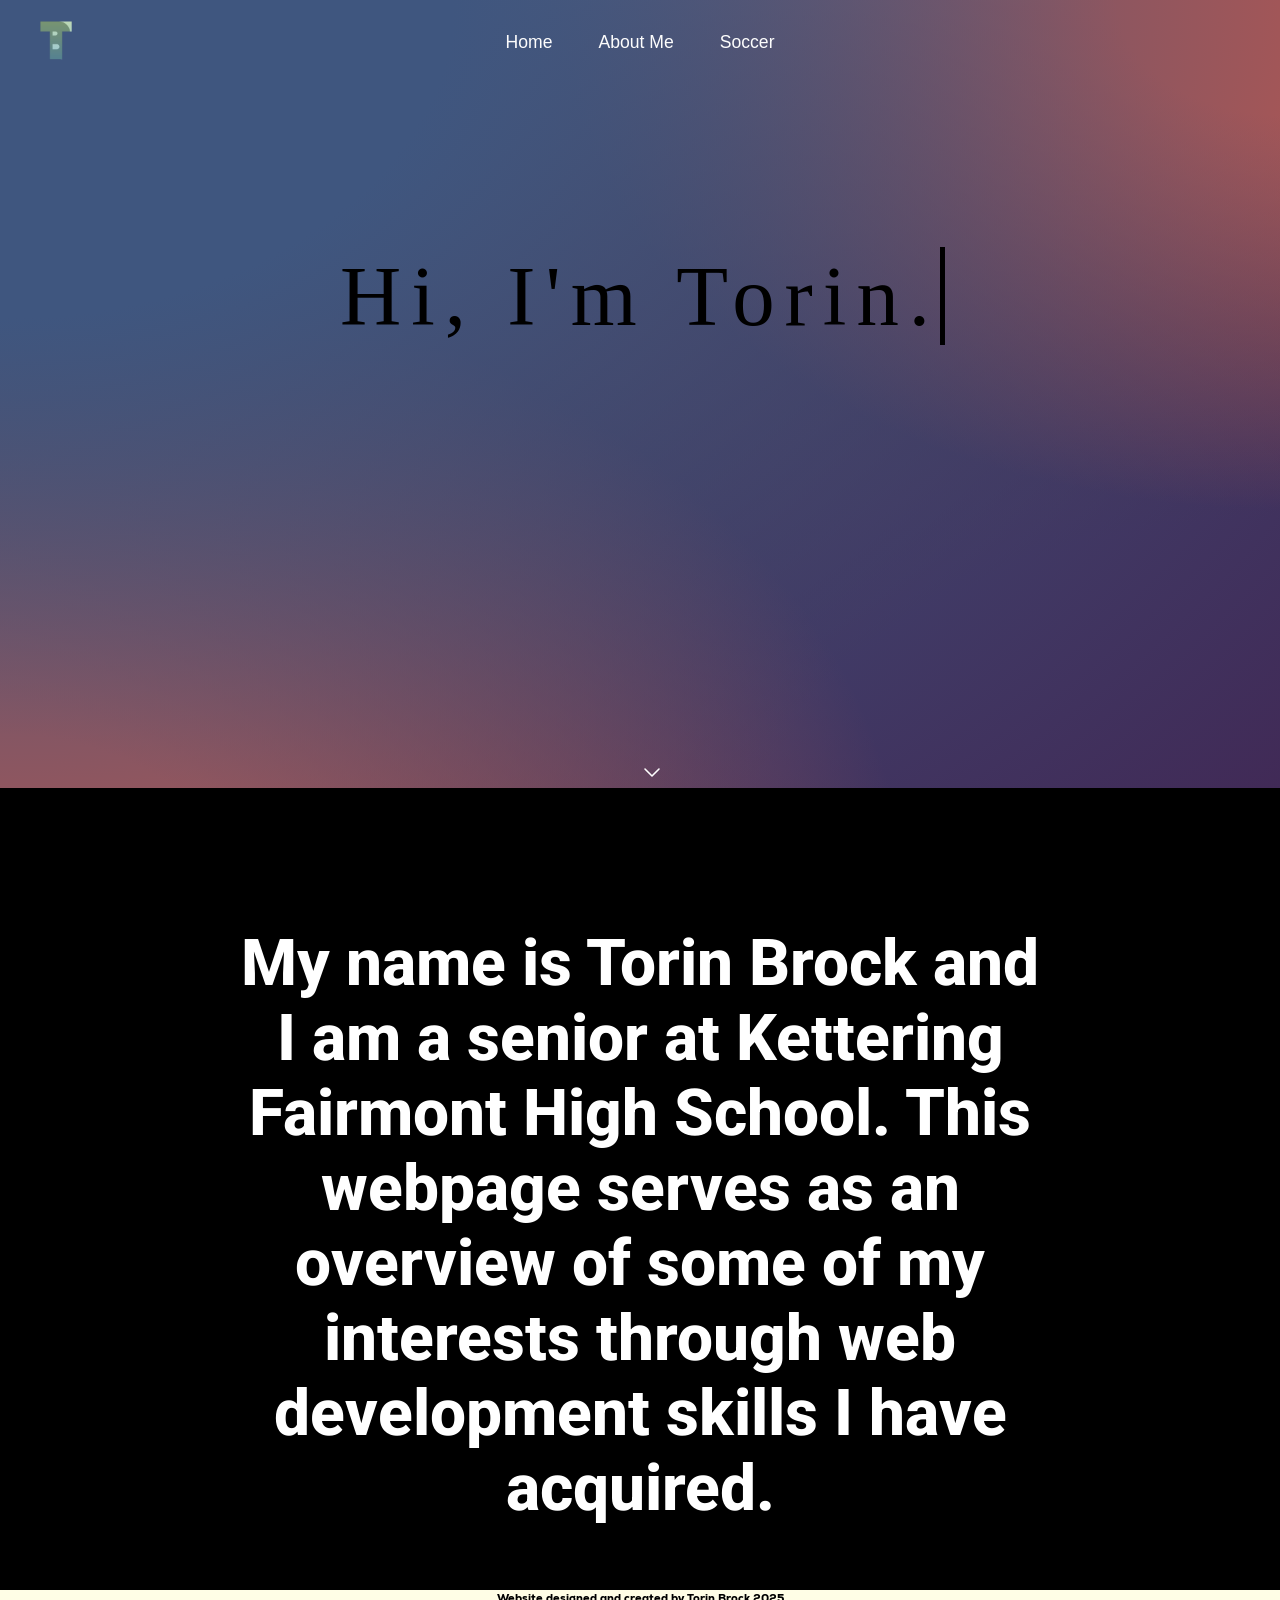
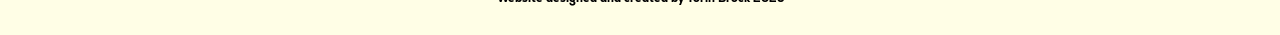
<file: index.html>
<!DOCTYPE HTML>
<html lang="en">

<head>
    <meta charset="utf-8">
    <title> Torin Brock - Home </title>
    <link rel="icon" href="images/logo2.png" type="image/x-icon">
    <link href="css/homepage.css" rel="stylesheet">
    
    <script src="scripts/scripts.js" defer></script>
</head>

<body>

 
    
    
     <nav class="navbar">
        <a href="index.html"> <img src="images/logo2.png" alt="logo" width="50" height="50"> </a>
        <ul class="navcontainer">
    
            <li class="underline"><a href="index.html">Home </a></li>
            <li class="underline"><a href="aboutme.html">About Me </a></li>
            <li class="underline"><a href="soccer.html">Soccer</a></li>
        
        </ul>
    </nav>
    <div class="welcome">
        <div class="text">Hi, I'm Torin. </div>
    </div>
    <svg class="symbol" aria-hidden="true" xmlns="http://www.w3.org/2000/svg" width="24" height="24" fill="none" viewBox="0 0 24 24">
  <path stroke="currentColor" stroke-linecap="round" stroke-linejoin="round" stroke-width="1.6" d="m19 9-7 7-7-7"/>
</svg>

    <section class="black-section">
    <p class="description1">
      My name is  Torin Brock and I am a senior at Kettering Fairmont High School. This webpage serves as an overview of some of my interests through web development   
           skills I have acquired.
    </p>
</section>

<footer>
 Website designed and created by Torin Brock 2025
</footer>
</body>


</html>
</file>
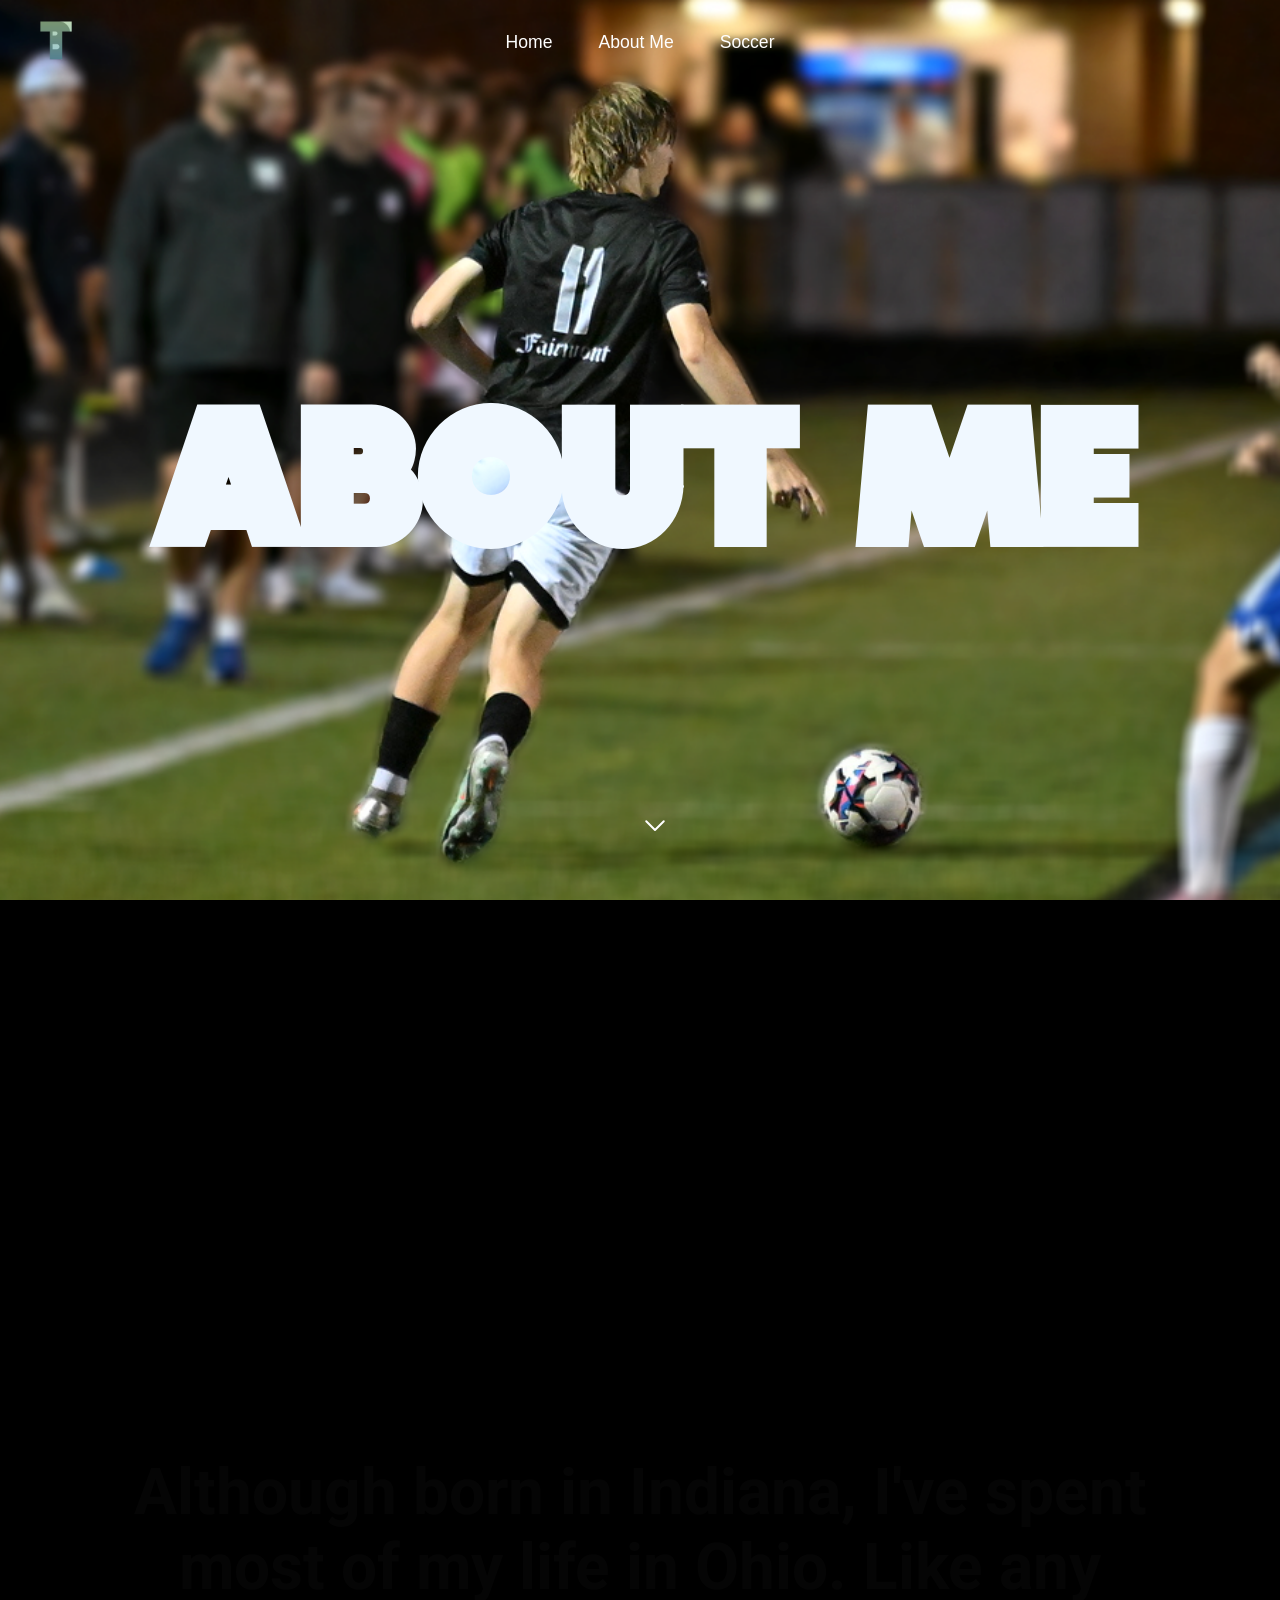
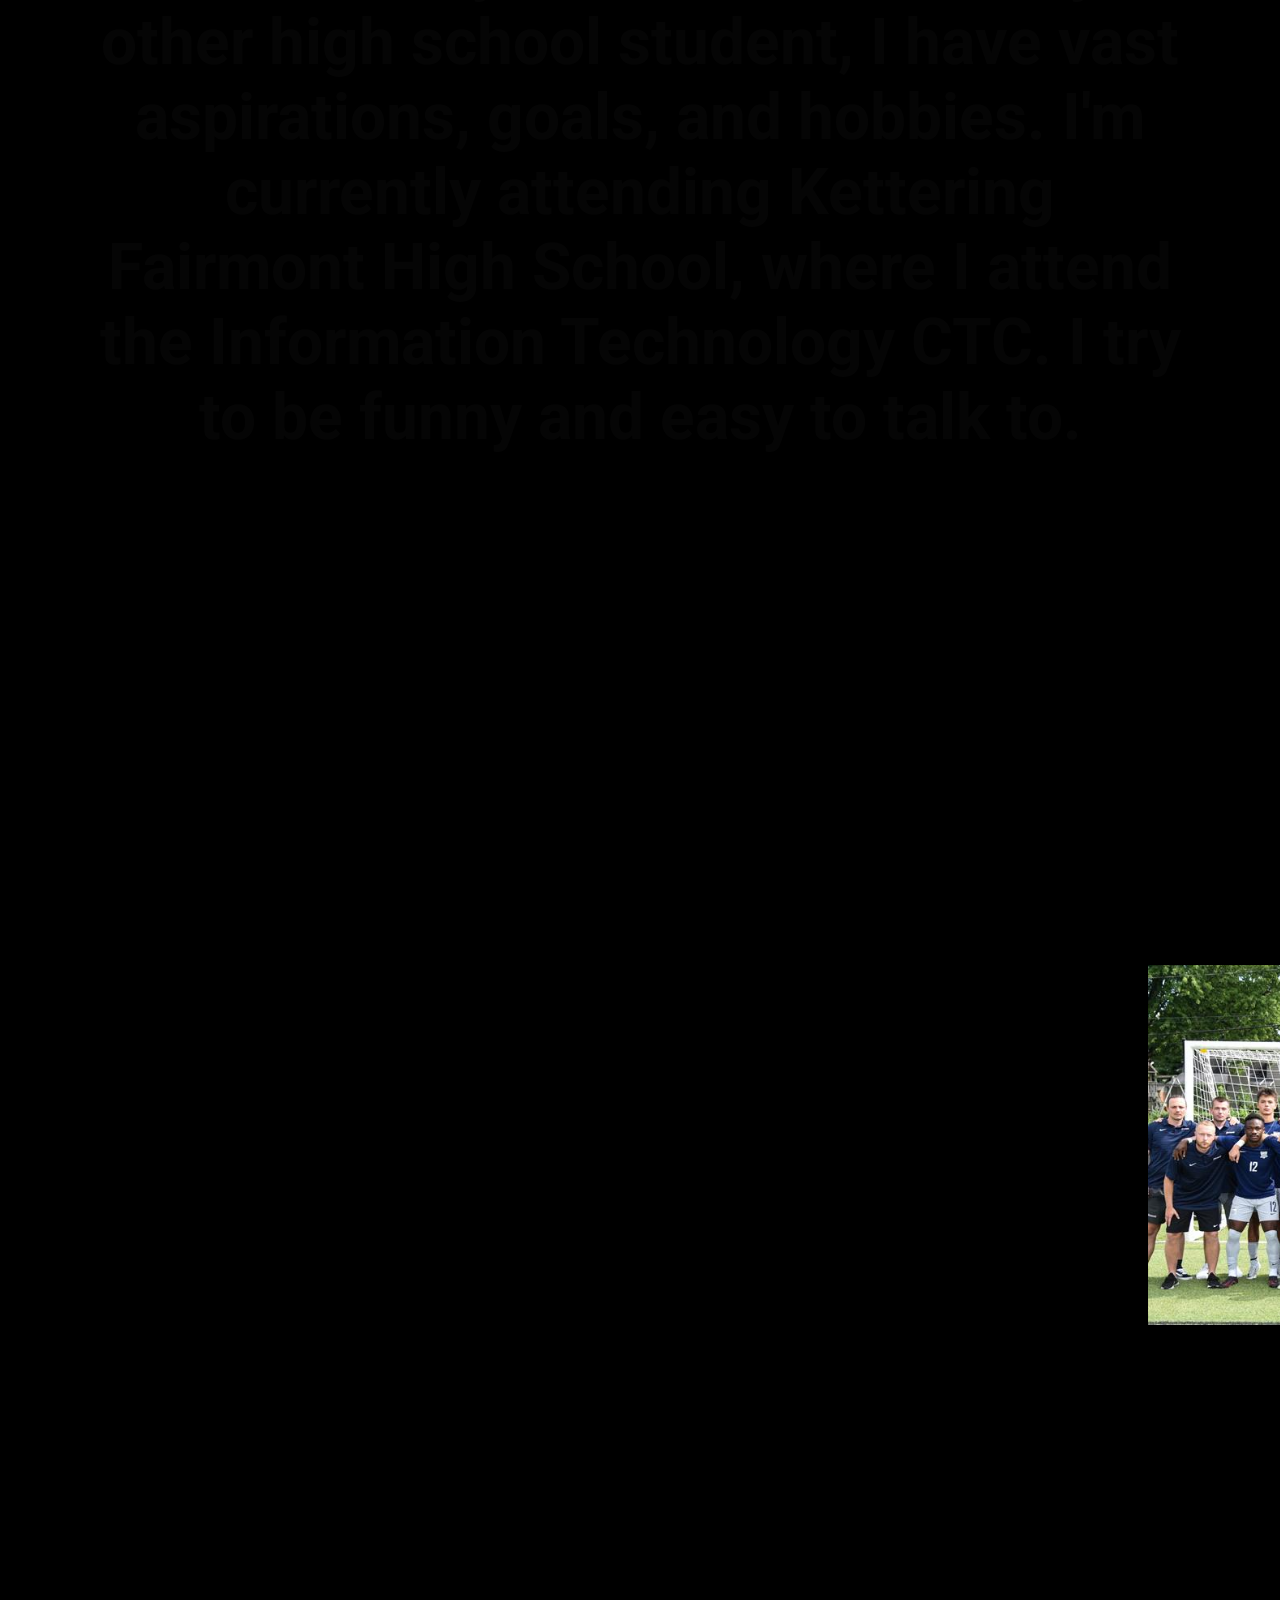
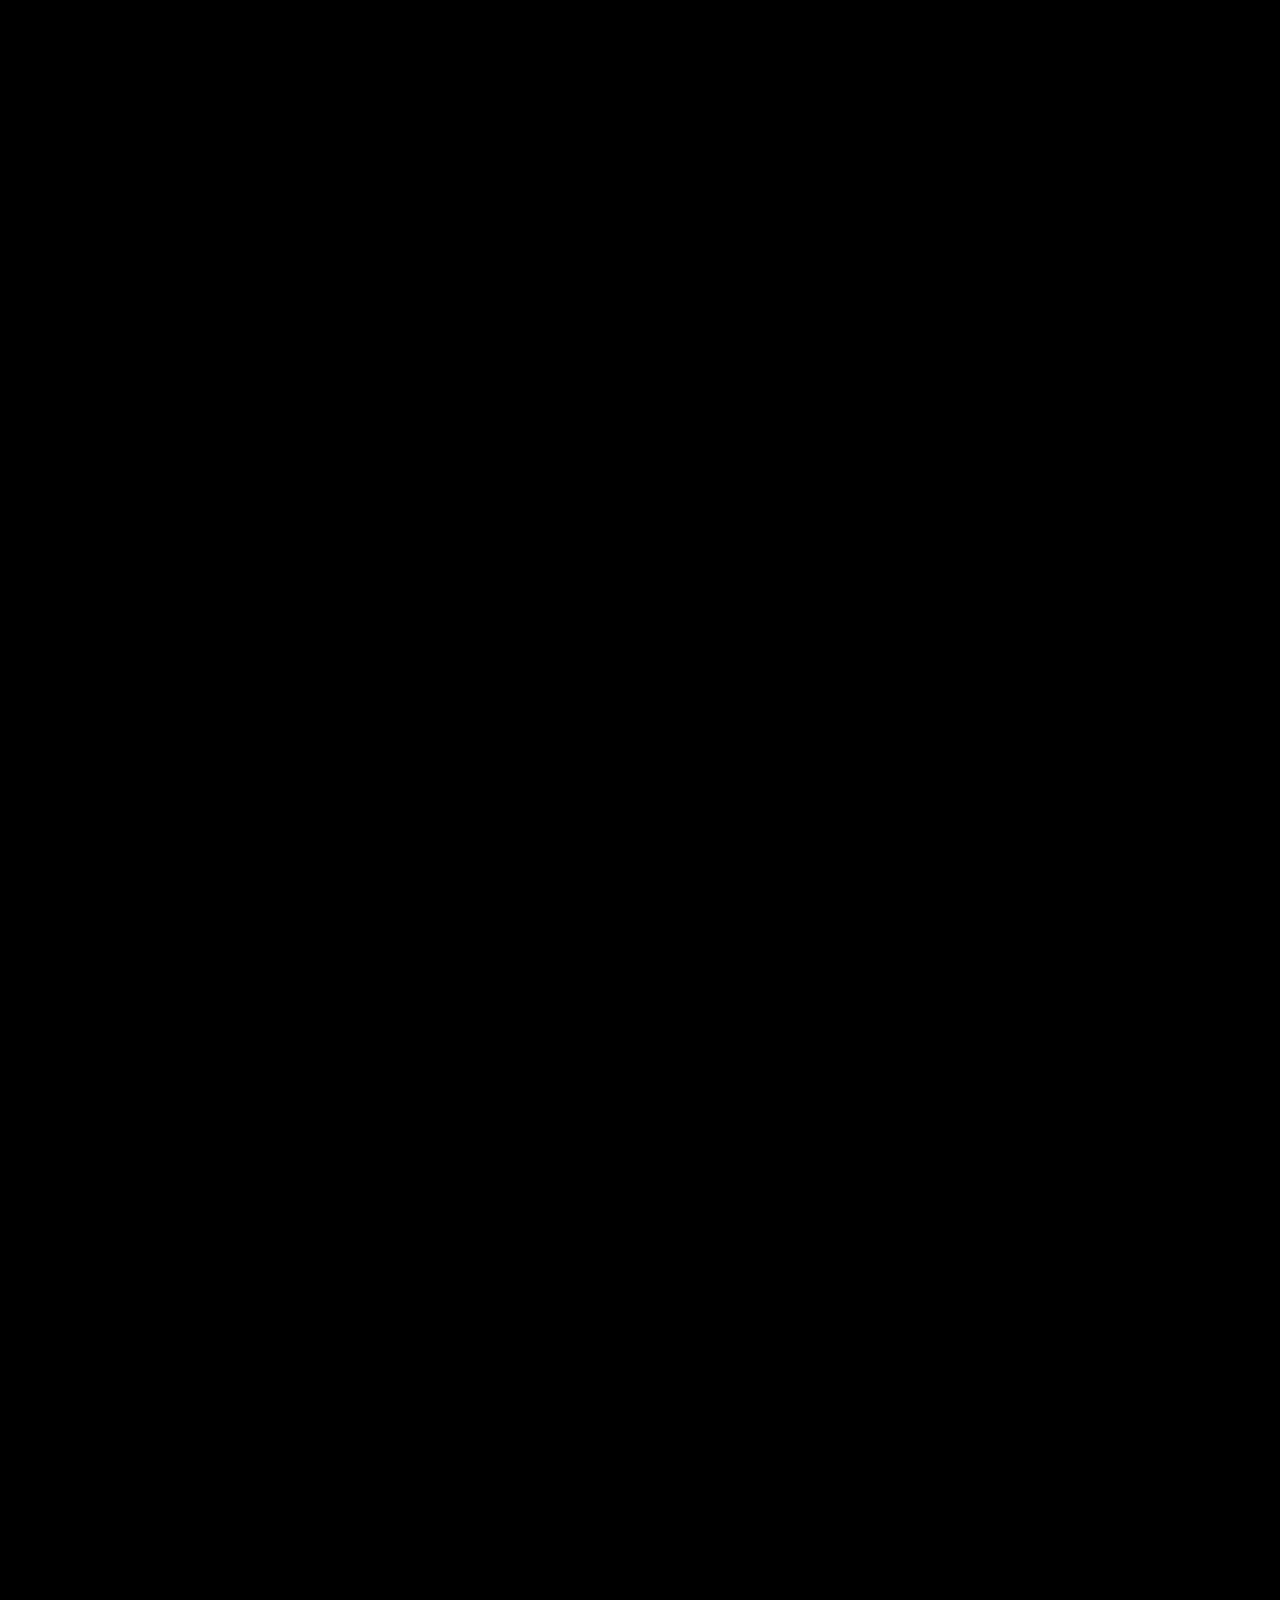
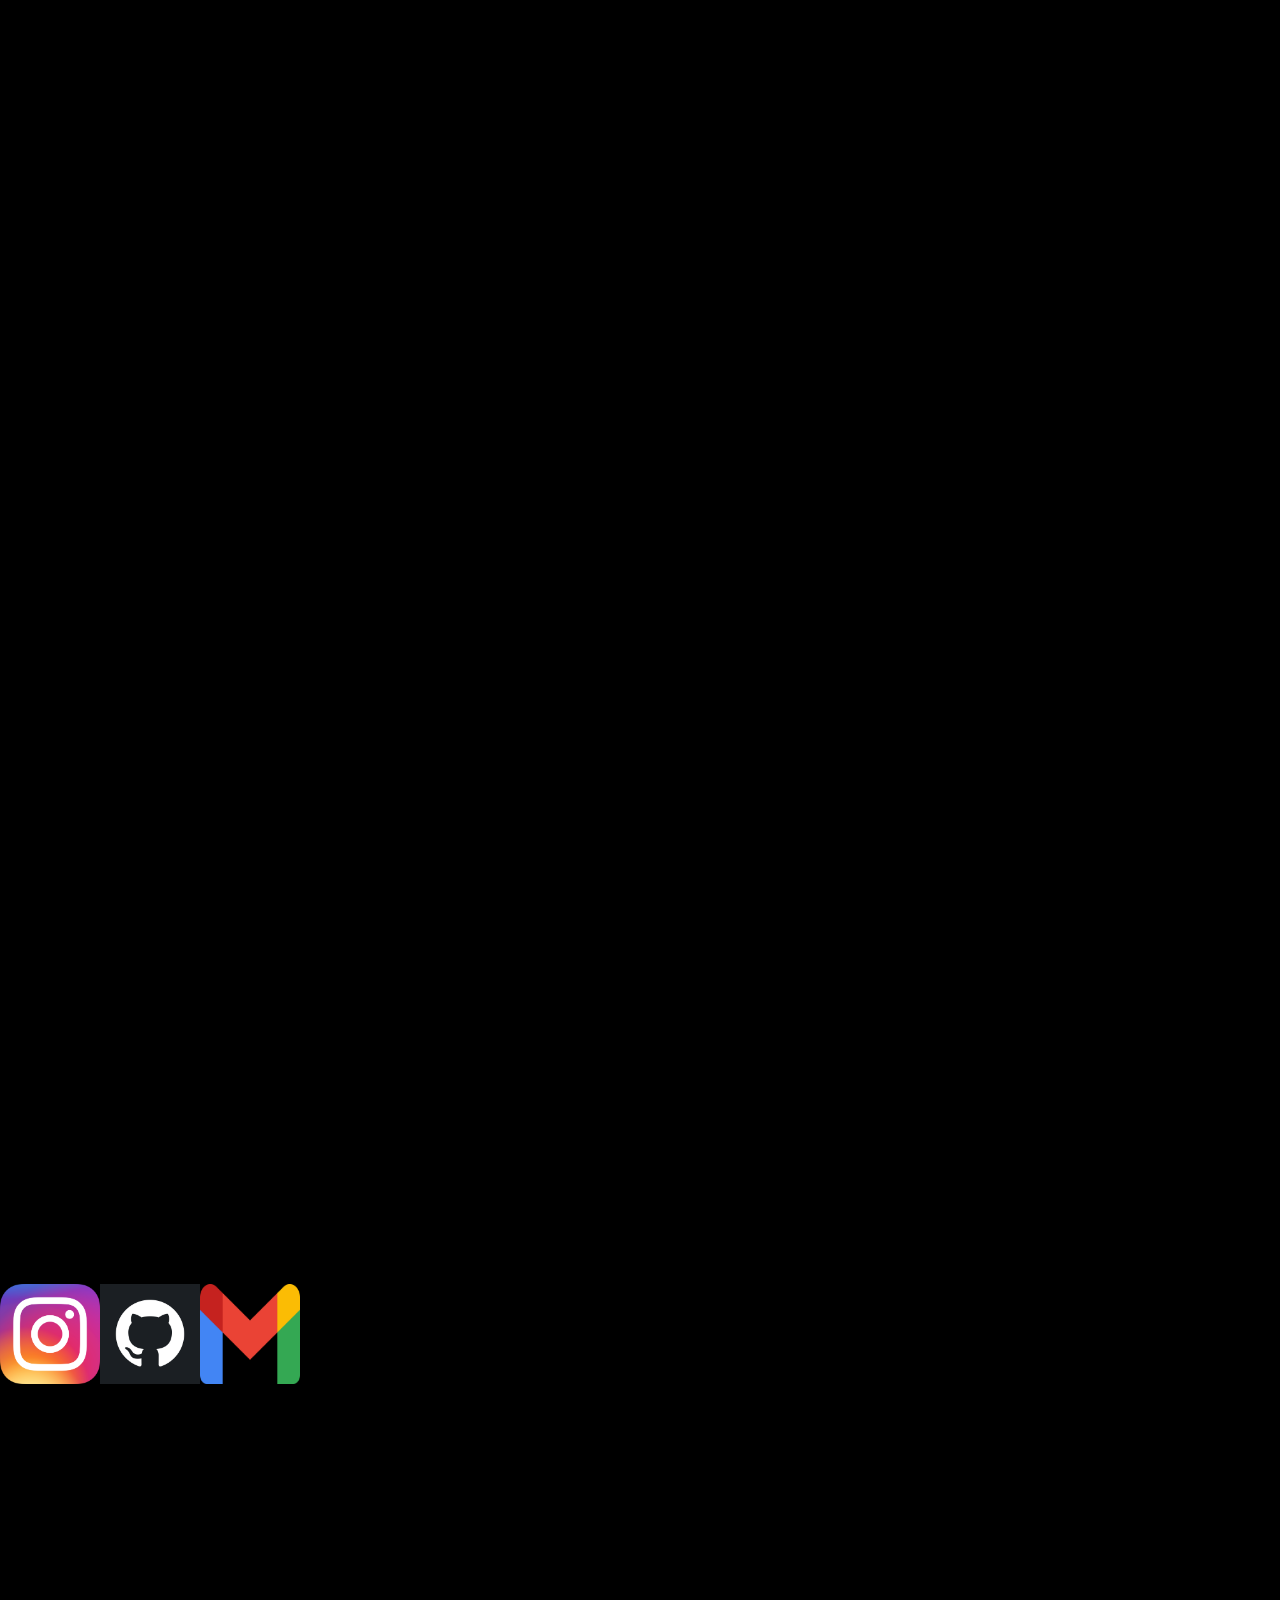
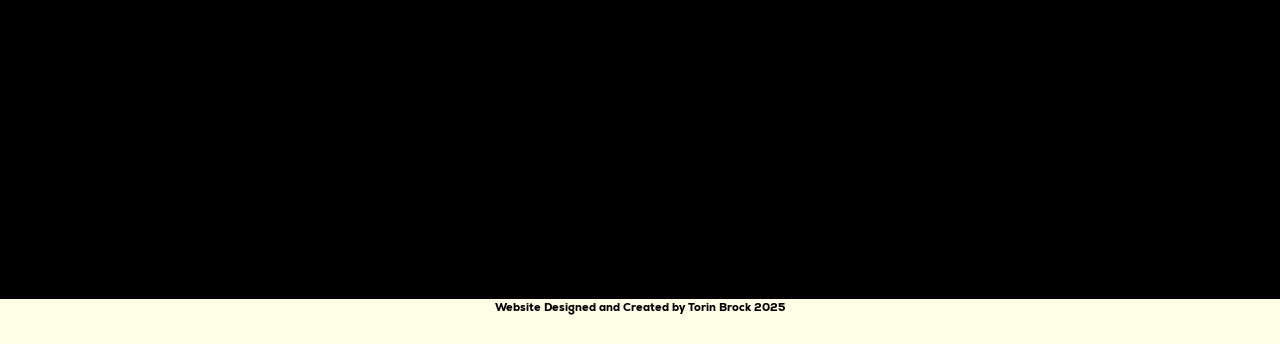
<file: aboutme.html>
<!DOCTYPE HTML>
<html lang="en">

<head>
    <meta charset="utf-8">
    <title> Torin Brock - About Me </title>
    <link rel="icon" href="images/logo2.png" type="image/x-icon">
    <link href="css/aboutme.css" rel="stylesheet">
    <meta name="viewport" content="width=device-width, initial-scale=1.0">
    <script src="scripts/scripts2.js" defer></script>
</head>

<body>

 
     <nav class="navbar">
        <a href="index.html"> <img src="images/logo2.png" alt="logo" width="50" height="50"> </a>
        <ul class="navcontainer">
    
            <li class="underline"><a href="index.html">Home </a></li>
            <li class="underline"><a href="aboutme.html">About Me </a></li>
            <li class="underline"><a href="soccer.html">Soccer</a></li>
       
        </ul>
    </nav>
    <section class="banner">
         <svg class="symbol" aria-hidden="true" xmlns="http://www.w3.org/2000/svg" width="30" height="30" fill="none" viewBox="0 0 24 24">
  <path stroke="currentColor" stroke-linecap="round" stroke-linejoin="round" stroke-width="1.6" d="m19 9-7 7-7-7"/>
</svg>
    </section>
    <div class="title">
        <h1 class="abouth1">
            About Me
    </div>
    <section class="test"> <p> </p>
    </section>
    <section class="test2"> <p class="description2"> Although born in Indiana, I've spent most of my life in Ohio. Like any other high school student, I have vast aspirations, goals, and hobbies. I'm currently attending Kettering Fairmont High School, where I attend the Information Technology CTC. I try to be funny and easy to talk to. </p></section>
    <div id="horizontal-wrapper">
        <div class="inner">
            <div class="title2"><h1>Hobbies </h1></div>
            <div class="hobby1"><p class="hobby1text">I've had a lot of various hobbies throughout my life, and I still have a variety of things I do for fun. Some of these pastimes include anything I do for soccer, gaming, reading, and learning about any topics that interest me at the moment.  </p></div>
            <div class="rust"></div>
            <div class="soccer"></div>
            <div class="map"></div>
            <div class="book"></div>
            
        </div>
    </div>
    <section class="box2"> <div></div><p class="description8">   <a href="https://www.instagram.com/torin_.b/"> <img src="images/Instagram_icon.png" width="100" height="100"></a>   <a href="https://github.com/younrrr"><img src="images/github-6980894_640.webp" width="100" height="100"> </a>  <a href="#"><img src="images/Gmail_icon_(2020).svg.webp" width="100" height="100"> </a></p> </section>
    <footer> Website Designed and Created by Torin Brock 2025 </footer>
</body>
</html>

























</html>
</file>
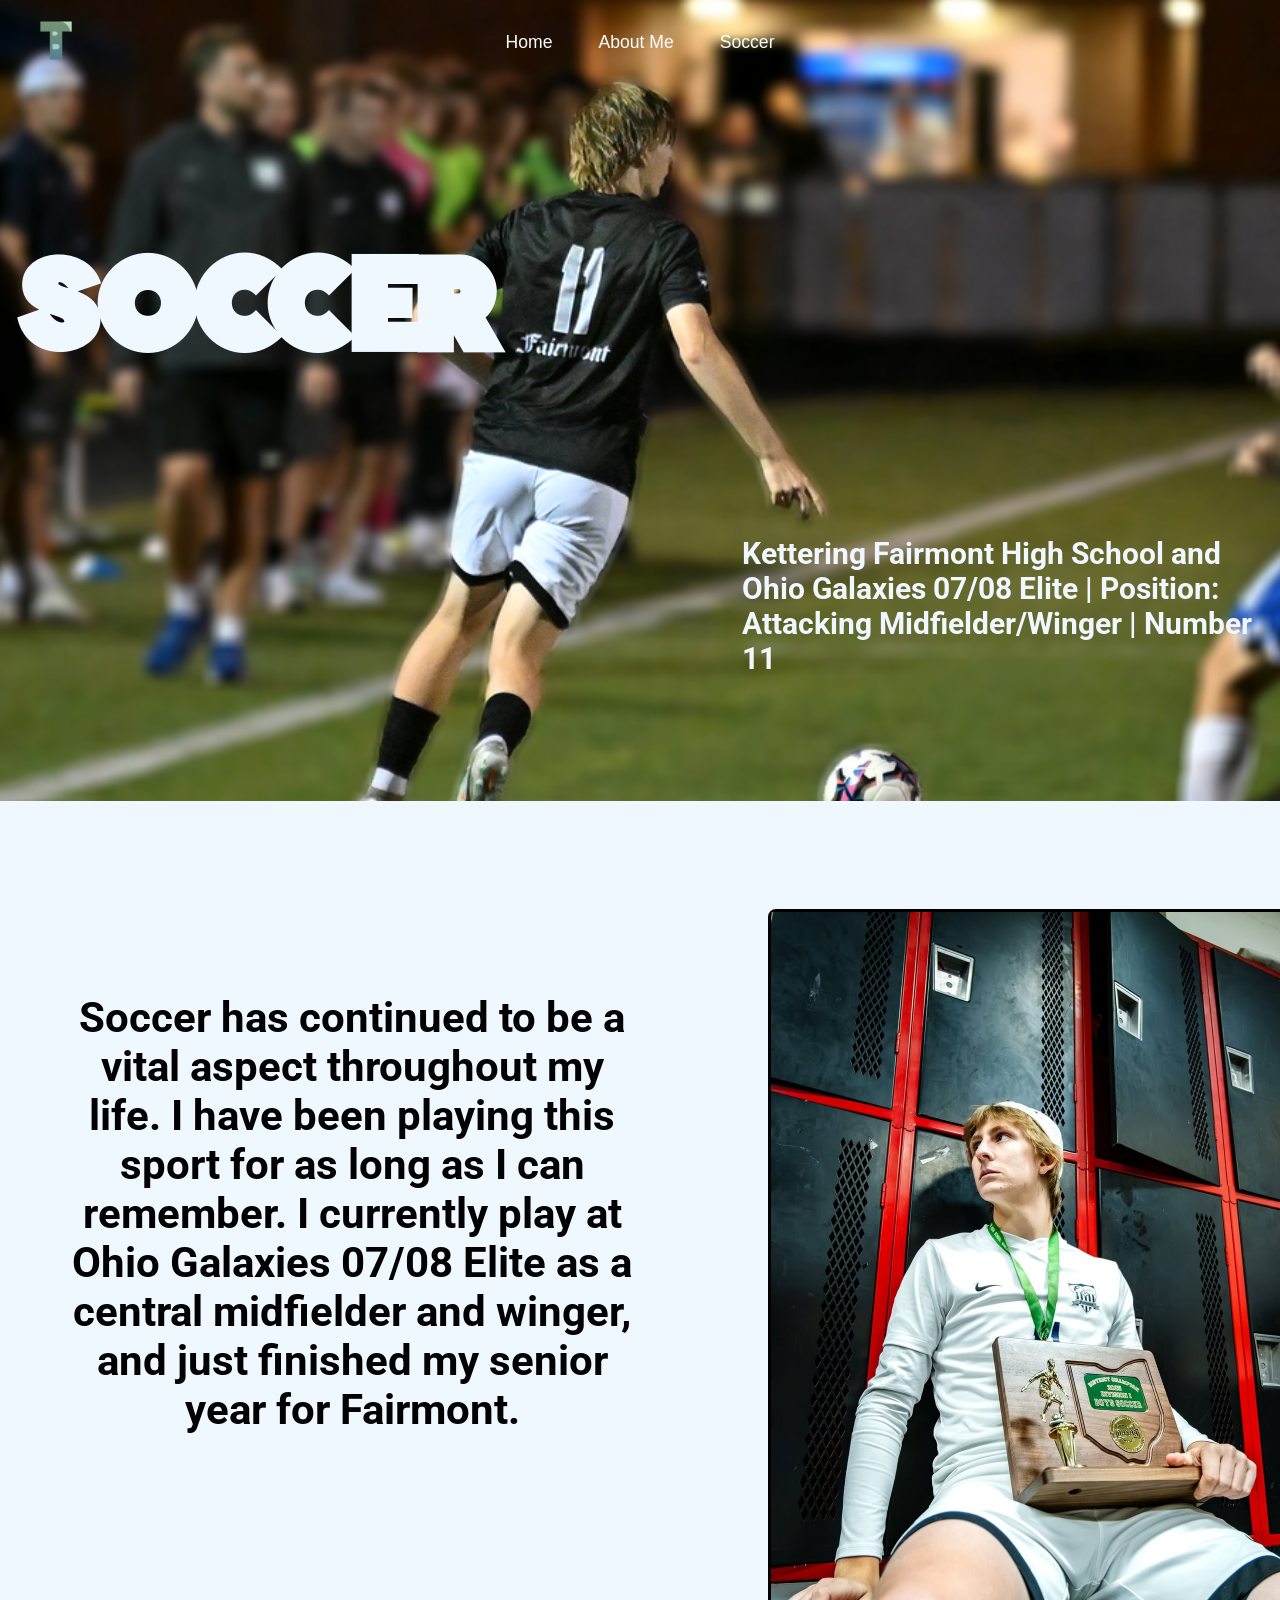
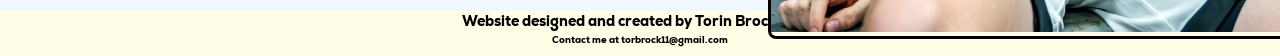
<file: soccer.html>
<!DOCTYPE html>
<html lang="en">

<head>
    <meta charset="utf-8">
    <title> Torin Brock - Soccer </title>
    <link rel="icon" href="images/logo2.png" type="image/x-icon">
    <link href="css/soccer.css" rel="stylesheet">
    
    <script src="scripts/scripts2.js" defer></script>
</head>
<body>
    <nav class="navbar">
        <a href="index.html"> <img src="images/logo2.png" alt="logo" width="50" height="50"> </a>
        <ul class="navcontainer">
    
            <li class="underline"><a href="index.html">Home </a></li>
            <li class="underline"><a href="aboutme.html">About Me </a></li>
            <li class="underline"><a href="soccer.html">Soccer</a></li>
  
        </ul>
         </nav>
          <section class="title"> <h1 id="title"> Soccer </h1> <p class="number"> Kettering Fairmont High School and Ohio Galaxies 07/08 Elite | Position: Attacking Midfielder/Winger | Number 11 </p></section>
<section class="test"> <p> </p>
    </section>
        <section class="paragraph"> <p class="description"> Soccer has continued to be a vital aspect throughout my life. I have been playing this sport for as long as I can remember. I currently play at Ohio Galaxies 07/08 Elite as a central midfielder and winger, and just finished my senior year for Fairmont.</p> <article class="winpic"><img src="images/downloadgram.org_572810907_17919601893192528_6116271273016944111_n.jpg" width="540" height="720"></article> </section>
            <footer> <h2>Website designed and created by Torin Brock 2025</h2> <p class="email"> Contact me at torbrock11@gmail.com </p>  </footer>
</body>
</html>




































</html>
</file>
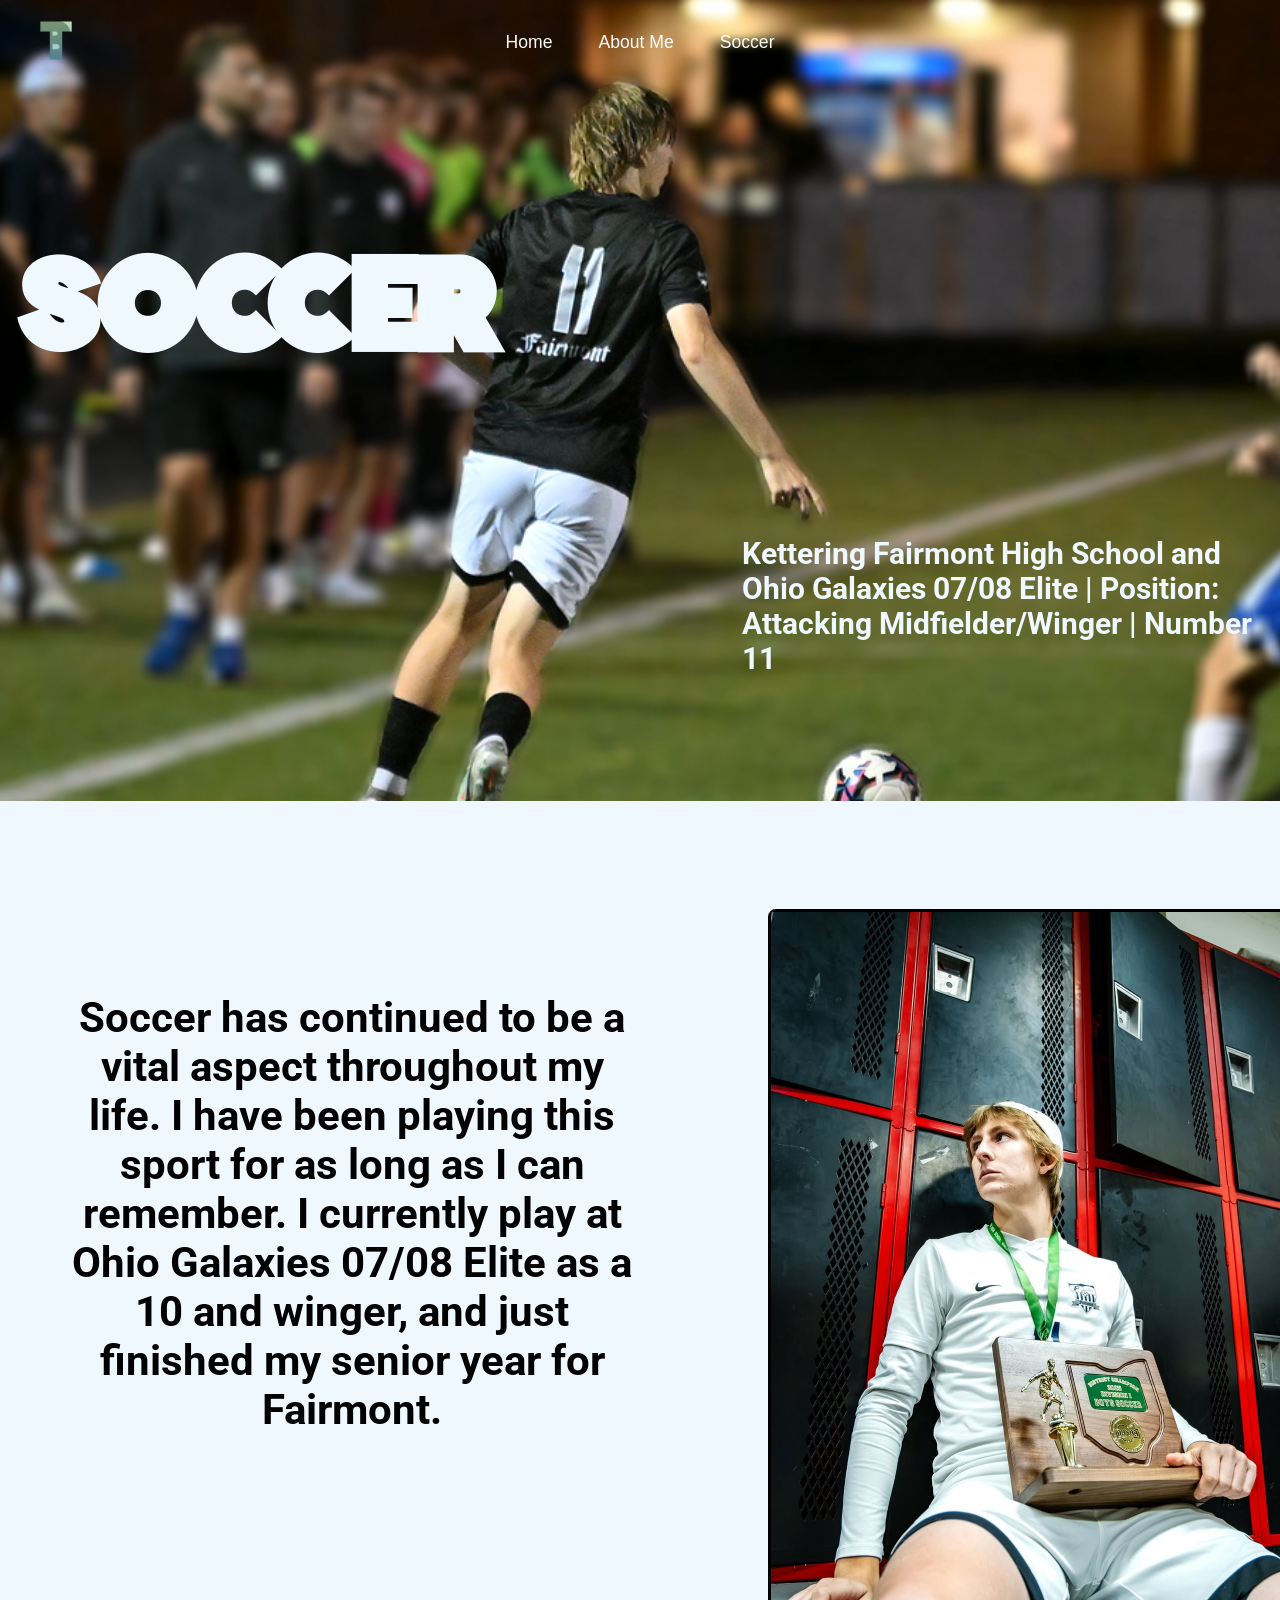
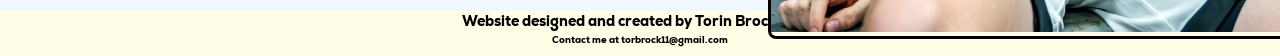
<file: final_project/soccer.html>
<!DOCTYPE html>
<html lang="en">

<head>
    <meta charset="utf-8">
    <title> Torin Brock - Soccer </title>
    <link rel="icon" href="images/logo2.png" type="image/x-icon">
    <link href="css/soccer.css" rel="stylesheet">
    
    <script src="scripts/scripts2.js" defer></script>
</head>
<body>
    <nav class="navbar">
        <a href="index.html"> <img src="images/logo2.png" alt="logo" width="50" height="50"> </a>
        <ul class="navcontainer">
    
            <li class="underline"><a href="index.html">Home </a></li>
            <li class="underline"><a href="aboutme.html">About Me </a></li>
            <li class="underline"><a href="soccer.html">Soccer</a></li>
  
        </ul>
         </nav>
          <section class="title"> <h1 id="title"> Soccer </h1> <p class="number"> Kettering Fairmont High School and Ohio Galaxies 07/08 Elite | Position: Attacking Midfielder/Winger | Number 11 </p></section>
<section class="test"> <p> </p>
    </section>
        <section class="paragraph"> <p class="description"> Soccer has continued to be a vital aspect throughout my life. I have been playing this sport for as long as I can remember. I currently play at Ohio Galaxies 07/08 Elite as a 10 and winger, and just finished my senior year for Fairmont.</p> <article class="winpic"><img src="images/downloadgram.org_572810907_17919601893192528_6116271273016944111_n.jpg" width="540" height="720"></article> </section>
            <footer> <h2>Website designed and created by Torin Brock 2025</h2> <p class="email"> Contact me at torbrock11@gmail.com </p>  </footer>
</body>
</html>




































</html>
</file>
<file: css/homepage.css>
@charset "utf-8";
   @font-face{
        font-family: colombo;
        src: url('../fonts/Colombo Sans Font.otf'), 
        url('../fonts/Colombo\ Sans\ Font.ttf') 
        
    }
    @font-face {
      font-family: Montserrat;
      src: url('../fonts/LibreBaskerville-Regular.ttf'),
     url('../fonts/LibreBaskerville-Bold.ttf'),
     url('../fonts/LibreBaskerville-Italic.ttf');
      
    }
    @font-face {
      font-family: nexa;
      src: url(../fonts/Nexa-Heavy.ttf),
      url(../fonts/Nexa-ExtraLight.ttf);
    }
    @font-face {
      font-family: roboto;
      src: url(../fonts/Roboto-VariableFont_wdth\,wght.ttf),
      url(../fonts/Roboto-Italic-VariableFont_wdth\,wght.ttf);
    }
 body {
  
   min-height: 80vh;
  background:
    radial-gradient(ellipse at top     left, rgb(63 86 127)  25% , transparent 100%), 
    radial-gradient(ellipse at bottom  left, rgb(224 86 63)  13% , transparent 50%),
    radial-gradient(ellipse at top    right, rgb(224 86 63) 9% , transparent 40%),
    radial-gradient(ellipse at bottom right, rgb(65 38 83)  30% , transparent 120%),

    radial-gradient(ellipse at center right, rgb(94, 48, 27) 20% , transparent 100% ),
    radial-gradient(ellipse at center bottom, rgb(94, 48, 27) 20% , transparent 100% ),
    radial-gradient(ellipse at center left, rgb(141, 85, 59) 9% , transparent 100% );
    
    background-attachment:fixed;
  margin: 0;
 }
 
.navbar ul {

  list-style-type: none;
  padding: 0px;
  margin: 0px;
  overflow: hidden;
  
}
.navbar a{
  color: rgb(253, 253, 253);
  text-decoration: none;
  padding: 15px;
  display: block;
  text-align: center;
  font-size: 1.1em;
  font-family: sans-serif;
  font-weight: nexa;
  position: relative;
  text-decoration: none;
  transition: color 0.2s;
}


.navbar a:hover {
  color: rgb(199, 199, 199);
}

.navbar a::after {
  content: "";
  position: absolute;
  left: 0;
  bottom: 6px; 
  height: 2px;
  width: 100%;
  background: currentColor;
  transform: scaleX(0);
  transform-origin: left center;
  transition:  360ms cubic-bezier(.2,.8,.2,1);
  pointer-events: none;
  background-color: rgb(255, 255, 255);
  
}

.navbar a:hover::after,
.navbar a:focus::after,
.navbar a:focus-visible::after {
  transform: scaleX(1);
}

@media (prefers-reduced-motion: reduce) {
  .navbar a::after { transition: none; transform: scaleX(1); }
}


.navbar {
  position: sticky;
  top: 0;
  display: flex;
align-items: center;

padding: 0 1rem;
}

.navcontainer {
  position: absolute;  
  left: 50%;
  transform: translateX(-50%);
  display: flex;
  gap: 1rem;
  list-style: none;
  padding: 0;
}


.welcome { 
  display: block;
  color: rgb(0, 0, 0);
  width: clamp(250px, 60vw, 600px);
  margin: 0 auto;
  padding-top: 18vh;  

  box-sizing: border-box;
  min-height: 75vh;
}
.text {
  font-size: 5.3em;
  letter-spacing: 10px;
  font-family: serif, Times, serif;
  border-right: 5px solid;
  width: 100%;
  white-space: nowrap;
  overflow: hidden;
  animation: typing 1.75s steps(15);
  cursor: .4s step-end infinite ;
 
}

@keyframes cursor {
  50% {  border-color: transparent}
}
@keyframes typing {
  from { width: 0 }
}
html, body {
  height: 100%;
  margin: 0;
}
body {
  scroll-snap-type: mandatory;
  overflow-y: scroll;
}

footer {
  min-height:  5vh;
  background-color: rgb(255, 254, 230);
  
  color: white;
  font-family: nexa;
  font-size: .7em;
 color: black;
 text-align: center;
 top: 10px;
 font-weight: 80;
}




.description1 {
  opacity: 0;             
  transform: translateY(100px);  
  transition: opacity 1s ease, transform 1.5s ease;
}


.description1.show {
  opacity: 1;
  transform: translateY(0);
}
.symbol {
  position: relative;
  left: 50%;
color: white;
}


.black-section {
  background-color: black;
  min-height: 70vh;
  width: 100%;
  position: relative;
   display: flex;
  justify-content: center; 
  align-items: flex-start;
  box-sizing: border-box;
  padding-top: 6vh; 
}

.description1 {
  font-family: 'Roboto', sans-serif;
  font-weight: 800;
  text-align: center;
  color: rgb(255, 255, 255);
  font-size: 4em;
  width: 65%;
  max-width: 1250px;
  border-radius: 10px;
  padding-top: 20px;
  height: auto; 
}


@media (max-width: 768px) {
  .black-section {
    padding-top: 5vh;
  }
  .description1 {
    font-size: 2.5em;
    width: 90%;
  }
}


@media (min-height: 1300px) and (max-height: 1600px) {
  .black-section {
    padding-top: 12vh; 
  }

  .description1 {
    font-size: 4.2em; 
  }
}
</file>
<file: css/aboutme.css>
@charset "utf-8";
   @font-face{
        font-family: colombo;
        src: url('../fonts/Colombo Sans Font.otf'), 
        url('../fonts/Colombo\ Sans\ Font.ttf') 
   }
        @font-face{
        font-family: playfair;
        src: url('../fonts/PlayfairDisplay-VariableFont_wght.ttf'), 
        url('../fonts/PlayfairDisplay-Italic-VariableFont_wght.ttf')  
    }
    @font-face {
      font-family: Montserrat;
      src: url('../fonts/LibreBaskerville-Regular.ttf'),
     url('../fonts/LibreBaskerville-Bold.ttf'),
     url('../fonts/LibreBaskerville-Italic.ttf');
      
    }
    @font-face {
      font-family: nexa;
      src: url(../fonts/Nexa-Heavy.ttf),
      url(../fonts/Nexa-ExtraLight.ttf);
    }
    @font-face {
      font-family: roboto;
      src: url(../fonts/Roboto-VariableFont_wdth\,wght.ttf),
      url(../fonts/Roboto-Italic-VariableFont_wdth\,wght.ttf);
    }
    * {
      margin: 0;
      padding: 0;
    }
 body {
    background-image: url("../images/banner.png");
 

 
  background-position: center;
  background-size: cover;
  background-repeat: no-repeat;
  
    background-color: black;
  
   
    
   
    background-attachment:fixed;
  margin: 0;
 }
 .test {
 
  min-height: 100vh;
  
  
 }
 html {
  overflow-x: hidden;
 }
 .test2 {
 display: flex;
  text-align: center;
  min-height: 120vh;
  background-color: black;
 
 }

 .description2 {
  max-width: 85%;
 font-weight: 700;
font-size: 4em;
  font-family: 'roboto', 'Arial Narrow', Arial, sans-serif;
  margin: auto;
 

 }
 
 .description2  {
   color: hsl(0 0% 100% / 0.2);
  background-clip: text;
 background-image: linear-gradient(to right, rgb(255, 170, 59), blue);
  background-repeat: no-repeat;
  transition: opacity 0.3s ease-out;
 }
 

 
 
 
 .title2 {
position: relative;

top: 30%;
font-weight: 300;
  font-family: colombo;
  left: 40vw;
  font-size: 10em;
  color: aliceblue;
              opacity: 0;              
  transform: translateY(300px);  
  transition: opacity 1s ease, transform 3.0s ease; 
    transition-delay: 0.1s;
min-width: 200vh;
 }

 #test3 {
 display: flex;
  justify-content: center;
  align-items: center;      
  background-image: url(../images/photo-1658937364065-60f3f6818724\ -\ Copy\(1\).png);
  min-height: 300vh;
  font-weight: 700;
  background-position: center;
  background-size: cover;
  background-repeat: no-repeat;
  background-attachment: fixed;
  font-weight: 300;

 }
 .box2 {
  min-height: 70vh;
  text-align: center;
  background-color: rgb(0, 0, 0);
 }
 .title {
  position: relative;
  top: 30%;
  display: flex;
min-width: 50%;
justify-content: center;
  font-weight: 300;
  font-family: colombo;
     opacity: 0;              
  transform: translateY(100px);  
  transition: opacity 2s ease-out, transform 2.5s ease;


   font-size: 6em;
   
  color: aliceblue;
  


 }
 .title.show {
  opacity: 1;
  transform: translateY(0);
}
.title2.show {
  opacity: 1;
  transform: translateY(0);
}
.navbar ul {

  list-style-type: none;
  padding: 0px;
  margin: 0px;
  overflow: hidden;
  
}
.navbar a{
  color: rgb(253, 253, 253);
  text-decoration: none;
  padding: 15px;
  display: block;
  text-align: center;
  font-size: 1.1em;
  font-family: sans-serif;
  font-weight: nexa;
  position: relative;
  text-decoration: none;
  transition: color 0.2s;
}


.navbar a:hover {
  color: rgb(199, 199, 199);
}

.navbar a::after {
  content: "";
  position: absolute;
  left: 0;
  bottom: 6px; 
  height: 2px;
  width: 100%;
  background: currentColor;
  transform: scaleX(0);
  transform-origin: left center;
  transition:  360ms cubic-bezier(.2,.8,.2,1);
  pointer-events: none;
  background-color: rgb(255, 255, 255);
  
}

.navbar a:hover::after,
.navbar a:focus::after,
.navbar a:focus-visible::after {
  transform: scaleX(1);
}

@media (prefers-reduced-motion: reduce) {
  .navbar a::after { transition: none; transform: scaleX(1); }
}


.navbar {
  display: flex;
align-items: center;
 position: sticky;
  top: 0;
padding: 0 1rem;
}

.navcontainer {
  position: absolute;  
  left: 50%;
  transform: translateX(-50%);
  display: flex;
  gap: 1rem;
  list-style: none;
  padding: 0;
}


.welcome { 
  display: block;
  color: rgb(0, 0, 0);
  width: clamp(250px, 60vw, 600px);
  margin: 0 auto;
  padding-top: 18vh;  

  box-sizing: border-box;
  min-height: 75vh;
}
.text {
  font-size: 5.3em;
  letter-spacing: 10px;
  font-family: serif, Times, serif;
  border-right: 5px solid;
  width: 100%;
  white-space: nowrap;
  overflow: hidden;
  animation: typing 1.75s steps(15);
  cursor: .4s step-end infinite alternate;
}

@keyframes cursor {
  50% {  border-color: transparent}
}
@keyframes typing {
  from { width: 0 }
}
html, body {
  height: 100%;
  margin: 0;
}


footer { 
  min-height:  5vh;
  background-color: rgb(255, 254, 230);
  
  color: white;
  font-family: nexa;
  font-size: .7em;
 color: black;
 text-align: center;
 top: 10px;
 font-weight: 80;
}
.symbol {
  position: absolute;
  
color: white;
top: 90%;
left: 50%;
}



#horizontal-wrapper{
  overflow:hidden;
   
      
  background-image: url(../images/photo-1658937364065-60f3f6818724\ -\ Copy\(1\).png);
  
  font-weight: 700;
  background-position: center;
  background-size: cover;
  background-repeat: no-repeat;
  background-attachment: fixed;
  font-weight: 300;
}

#horizontal-wrapper .inner {
 display: flex;
  height: 100vh;
  
  gap: 620px;  
}

#horizontal-wrapper.sticky .inner{
  position:fixed;
  top:0;
  bottom:auto;
}

#horizontal-wrapper.post-sticky .inner{
  position:absolute;
  top:auto;
  bottom:0;
}


#horizontal-wrapper .inner div {
  flex: 0 0 auto;
}


.hobby1 {
  text-align: center;
  margin: auto;
  font-weight: 700;
font-size: 3.5em;
  font-family: 'playfair', 'Arial Narrow', Arial, sans-serif;
  background-color: aliceblue;
  color: rgb(0, 0, 0);
  opacity: 0;
    transform: translateY(300px);  
  transition: opacity 1.5s ease-out, transform  1.2s ease;
  transition-delay: 0.3s;
  
}
.hobby1.show {
  opacity: .92;
  transform: translateY(0);
}
#horizontal-wrapper .inner .hobby1 {
  flex: 0 0 auto !important; 
  width: 70vw;               
  height: 65vh;
  margin-left: 2vw;          
  align-self: center;        
  display: flex;
  align-items: center;
  justify-content: center;
  background-color: aliceblue;
  border-radius: 12px;
  box-shadow: 0 8px 20px rgba(0,0,0,0.15);
}
.rust {
  position: relative;
  top: 20%;
  background-image: url(../images/Rust-Logo.jpg);
  width: 30vw;
  height: 30vh;
   background-size: contain;
  background-repeat: no-repeat;
  background-position: center;
 
    display: inline-block;     
 opacity: 0;
    transform: translateY(600px);  
  transition: opacity .7s ease-out, transform  1.2s ease;
  transition-delay: 0.2s;
  transform-origin: center;
  transform: translate(-50%, -50%) rotate(0deg);
  z-index: -1;
  will-change: transform;
}

.rust.show {
  opacity: 1;
  transform: translateY(0); 
}
.rl {
  position: absolute;
  left: 85%;
  top: 55%;
  width: 20vw;
  height: 20vh;
 
  background-size: contain;
  background-repeat: no-repeat;
  background-position: center;
  display: inline-block;
opacity: 0;

}


  .soccer {position: absolute;
    left: 80%;
    top: 30%;
  width: 70vw;
  height: 40vh;
  background-image: url("../images/31ce815c-7076-4e0c-bf5c-c882de19ff48_59fb11fc-0f90-401a-bb4c-8725f6a1e89a.jpg");
  background-size: contain;
  background-repeat: no-repeat;
  background-position: center;
  display: inline-block;
   opacity: 0;
  transform: translateY(-400px);
transition: opacity .7s ease-out, transform 1.2s ease;
  transition-delay: .7s;
}

.soccer.show {
  opacity: 1;
  transform: translateY(0);
}
  


.rl.show {
  opacity: 1;
  transform: translateY(0);
}

.map {
  box-shadow: inset;
   position: absolute;
  left: 100%;
  top: 37%;
  width: 30vw;
  height: 30vh;
  background-image: url("../images/FreeVectorBlack_And_WhiteBackgroundyc0123_generated.jpg");
  background-size: contain;
  background-repeat: no-repeat;
  background-position: center;
  display: inline-block;
  opacity: 0;
  transform: translateY(-400px);
transition: opacity .7s ease-out, transform 1.2s ease;
  transition-delay: 1.11s;

}

.map.show {
  opacity: 1;
  transform: translateY(0);
}


a {
  text-decoration: none;
}
  a:link, a:visited, a:hover, a:active {
            color: rgb(255, 255, 255); 
        }
.description8{
display: flex;
align-items: center;
  font-family: playfair;
  font-size: 3em;
  font-weight: 700;
  line-height: 5px;
  padding-top: 30px;
  padding-top: 15px;
  color: rgb(252, 255, 212);
  text-align: center;
}
</file>
<file: css/soccer.css>
@charset "utf-8";
   @font-face{
        font-family: colombo;
        src: url('../fonts/Colombo Sans Font.otf'), 
        url('../fonts/Colombo\ Sans\ Font.ttf') 
        
    }
    @font-face {
      font-family: Montserrat;
      src: url('../fonts/LibreBaskerville-Regular.ttf'),
     url('../fonts/LibreBaskerville-Bold.ttf'),
     url('../fonts/LibreBaskerville-Italic.ttf');
      
    }
    @font-face {
      font-family: nexa;
      src: url(../fonts/Nexa-Heavy.ttf),
      url(../fonts/Nexa-ExtraLight.ttf);
    }
    @font-face {
      font-family: roboto;
      src: url(../fonts/Roboto-VariableFont_wdth\,wght.ttf),
      url(../fonts/Roboto-Italic-VariableFont_wdth\,wght.ttf);
    }
 * {
      margin: 0;
      padding: 0;
    }
 body {
    background-image: url("../images/banner.png");
 

 
  background-position: center;
  background-size: cover;
  background-repeat: no-repeat;
  
    background-color: rgb(255, 255, 255);
  
   
    
   
    background-attachment:fixed;
  margin: 0;
 }
 .test {
 
  min-height: 62vh;
  
  
 }
.navbar ul {

  list-style-type: none;
  padding: 0px;
  margin: 0px;
  overflow: hidden;
  
}
.navbar a{
  color: rgb(253, 253, 253);
  text-decoration: none;
  padding: 15px;
  display: block;
  text-align: center;
  font-size: 1.1em;
  font-family: sans-serif;
  font-weight: nexa;
  position: relative;
  text-decoration: none;
  transition: color 0.2s;
}

.title {
    position: relative;
  top: 15%;
  padding-left: 15px;
  display: flex;
min-width: 50%;

  font-weight: 300;
  font-family: colombo;
     opacity: 0;              
  transform: translateY(100px);  
  transition: opacity .1s ease-out, transform .9s ease;


   font-size: 5.5em;
   
  color: aliceblue;
}
.number {
  position: absolute;
  left: 58%;
  top: 200%;
  font-family: roboto;
  font-size: 30px;
  font-weight: 700;
}
.paragraph {
  
   display: flex;
  text-align: center;
  min-height: 90vh;
  background-color:aliceblue
}
.description {
  
  padding-top: 15%;
  padding-left: 5%;
    max-width: 45%;
 font-weight: 700;
font-size: 2.65em;
  font-family: 'roboto', 'Arial Narrow', Arial, sans-serif;
  margin-left: 0%;
  color: hsl(0 0% 100% / 0.0);
  background-clip: text;
 background-image: linear-gradient(to right, rgb(0, 0, 0), rgb(2, 2, 3));
  background-repeat: no-repeat;
 opacity: 0;              
  transform: translateX(-100px);  
  transition: opacity 1s ease-out, transform .9s ease;
  transition-delay: .1s;

}
.description.show {
  opacity: 1;
  transform: translateX(0);
}
 .title.show {
  opacity: 1;
  transform: translateY(0);
}
.navbar a:hover {
  color: rgb(199, 199, 199);
}

.navbar a::after {
  content: "";
  position: absolute;
  left: 0;
  bottom: 6px; 
  height: 2px;
  width: 100%;
  background: currentColor;
  transform: scaleX(0);
  transform-origin: left center;
  transition:  360ms cubic-bezier(.2,.8,.2,1);
  pointer-events: none;
  background-color: rgb(255, 255, 255);
  
}

.navbar a:hover::after,
.navbar a:focus::after,
.navbar a:focus-visible::after {
  transform: scaleX(1);
}

@media (prefers-reduced-motion: reduce) {
  .navbar a::after { transition: none; transform: scaleX(1); }
}


.navbar {

  display: flex;
align-items: center;
 position: sticky;
  top: 0;
padding: 0 1rem;
}

.navcontainer {
  position: absolute;  
  left: 50%;
  transform: translateX(-50%);
  display: flex;
  gap: 1rem;
  list-style: none;
  padding: 0;
}

html, body {
  height: 100%;
  margin: 0;
}


@keyframes cursor {
  50% {  border-color: transparent}
}
@keyframes typing {
  from { width: 0 }
}



footer {
  
    min-height:  5vh;
  background-color: rgb(255, 254, 230);
  
  color: white;
  font-family: nexa;
  font-size: .6em;
 color: black;
 text-align: center;
 top: 10px;
 font-weight:100;
}
 form {
  font-family: nexa;
 }

 legend {
  width: 100%;
 }
 .winpic {
  position: absolute;
  
  top: 101%;
  left: 60%;
  border-radius: 8px;
  border: 3px black solid;
   background-size: cover;
    opacity: 0;              
  transform: translateX(100px);  
  transition: opacity 1s ease-out, transform 1.3s ease;
  transition-delay: .3s;
 }
 .winpic.show {
  opacity: 1;
  transform: translateX(0);
 }
</file>
<file: final_project/css/soccer.css>
@charset "utf-8";
   @font-face{
        font-family: colombo;
        src: url('../fonts/Colombo Sans Font.otf'), 
        url('../fonts/Colombo\ Sans\ Font.ttf') 
        
    }
    @font-face {
      font-family: Montserrat;
      src: url('../fonts/LibreBaskerville-Regular.ttf'),
     url('../fonts/LibreBaskerville-Bold.ttf'),
     url('../fonts/LibreBaskerville-Italic.ttf');
      
    }
    @font-face {
      font-family: nexa;
      src: url(../fonts/Nexa-Heavy.ttf),
      url(../fonts/Nexa-ExtraLight.ttf);
    }
    @font-face {
      font-family: roboto;
      src: url(../fonts/Roboto-VariableFont_wdth\,wght.ttf),
      url(../fonts/Roboto-Italic-VariableFont_wdth\,wght.ttf);
    }
 * {
      margin: 0;
      padding: 0;
    }
 body {
    background-image: url("../images/banner.png");
 

 
  background-position: center;
  background-size: cover;
  background-repeat: no-repeat;
  
    background-color: rgb(255, 255, 255);
  
   
    
   
    background-attachment:fixed;
  margin: 0;
 }
 .test {
 
  min-height: 62vh;
  
  
 }
.navbar ul {

  list-style-type: none;
  padding: 0px;
  margin: 0px;
  overflow: hidden;
  
}
.navbar a{
  color: rgb(253, 253, 253);
  text-decoration: none;
  padding: 15px;
  display: block;
  text-align: center;
  font-size: 1.1em;
  font-family: sans-serif;
  font-weight: nexa;
  position: relative;
  text-decoration: none;
  transition: color 0.2s;
}

.title {
    position: relative;
  top: 15%;
  padding-left: 15px;
  display: flex;
min-width: 50%;

  font-weight: 300;
  font-family: colombo;
     opacity: 0;              
  transform: translateY(100px);  
  transition: opacity .1s ease-out, transform .9s ease;


   font-size: 5.5em;
   
  color: aliceblue;
}
.number {
  position: absolute;
  left: 58%;
  top: 200%;
  font-family: roboto;
  font-size: 30px;
  font-weight: 700;
}
.paragraph {
  
   display: flex;
  text-align: center;
  min-height: 90vh;
  background-color:aliceblue
}
.description {
  
  padding-top: 15%;
  padding-left: 5%;
    max-width: 45%;
 font-weight: 700;
font-size: 2.65em;
  font-family: 'roboto', 'Arial Narrow', Arial, sans-serif;
  margin-left: 0%;
  color: hsl(0 0% 100% / 0.0);
  background-clip: text;
 background-image: linear-gradient(to right, rgb(0, 0, 0), rgb(2, 2, 3));
  background-repeat: no-repeat;
 opacity: 0;              
  transform: translateX(-100px);  
  transition: opacity 1s ease-out, transform .9s ease;
  transition-delay: .1s;

}
.description.show {
  opacity: 1;
  transform: translateX(0);
}
 .title.show {
  opacity: 1;
  transform: translateY(0);
}
.navbar a:hover {
  color: rgb(199, 199, 199);
}

.navbar a::after {
  content: "";
  position: absolute;
  left: 0;
  bottom: 6px; 
  height: 2px;
  width: 100%;
  background: currentColor;
  transform: scaleX(0);
  transform-origin: left center;
  transition:  360ms cubic-bezier(.2,.8,.2,1);
  pointer-events: none;
  background-color: rgb(255, 255, 255);
  
}

.navbar a:hover::after,
.navbar a:focus::after,
.navbar a:focus-visible::after {
  transform: scaleX(1);
}

@media (prefers-reduced-motion: reduce) {
  .navbar a::after { transition: none; transform: scaleX(1); }
}


.navbar {

  display: flex;
align-items: center;
 position: sticky;
  top: 0;
padding: 0 1rem;
}

.navcontainer {
  position: absolute;  
  left: 50%;
  transform: translateX(-50%);
  display: flex;
  gap: 1rem;
  list-style: none;
  padding: 0;
}

html, body {
  height: 100%;
  margin: 0;
}


@keyframes cursor {
  50% {  border-color: transparent}
}
@keyframes typing {
  from { width: 0 }
}



footer {
  
    min-height:  5vh;
  background-color: rgb(255, 254, 230);
  
  color: white;
  font-family: nexa;
  font-size: .6em;
 color: black;
 text-align: center;
 top: 10px;
 font-weight:100;
}
 form {
  font-family: nexa;
 }

 legend {
  width: 100%;
 }
 .winpic {
  position: absolute;
  
  top: 101%;
  left: 60%;
  border-radius: 8px;
  border: 3px black solid;
   background-size: cover;
    opacity: 0;              
  transform: translateX(100px);  
  transition: opacity 1s ease-out, transform 1.3s ease;
  transition-delay: .3s;
 }
 .winpic.show {
  opacity: 1;
  transform: translateX(0);
 }
</file>
